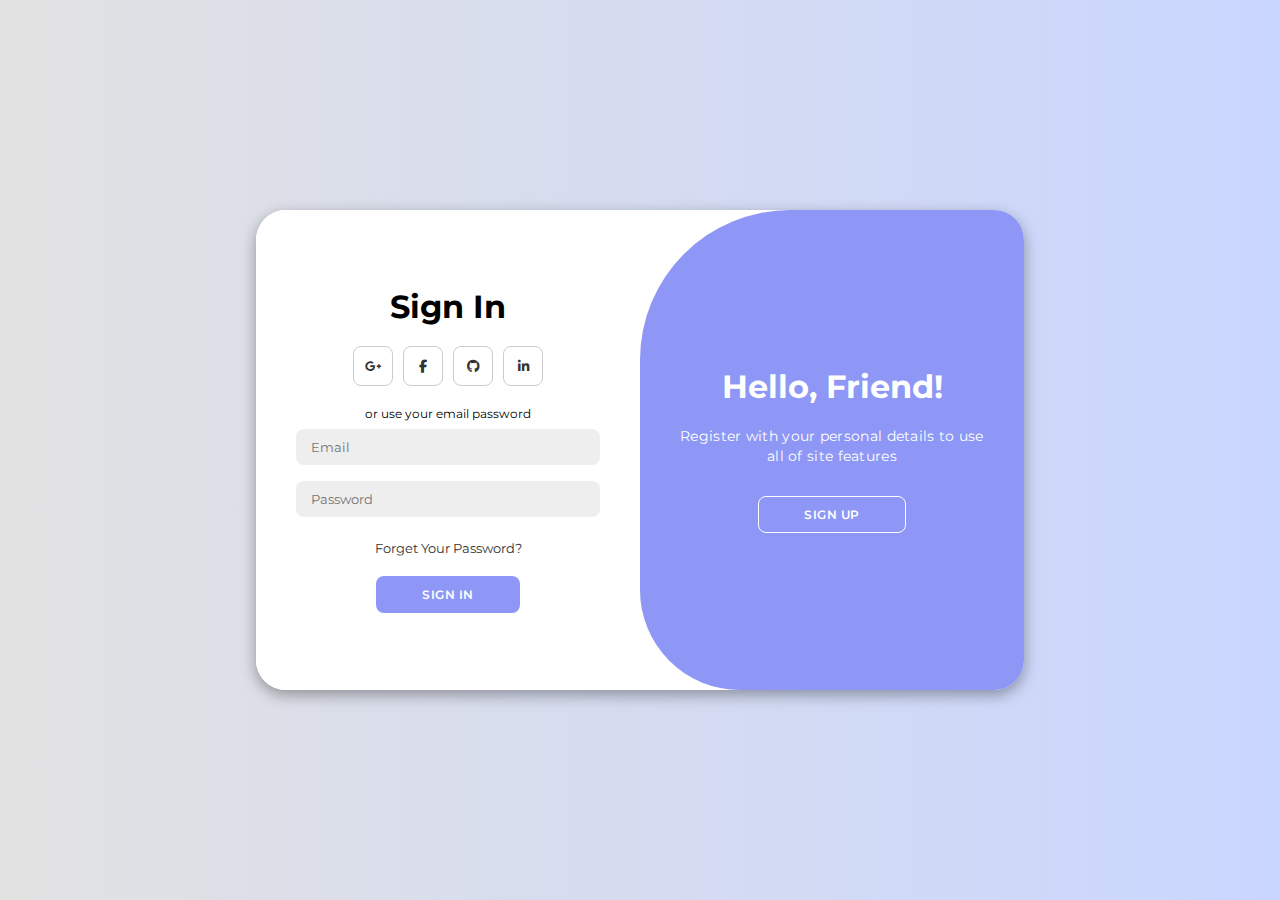
<file: loginindex.html>
<!DOCTYPE html>
<html lang="en">

<head>
    <meta charset="UTF-8">
    <meta name="viewport" content="width=device-width, initial-scale=1.0">
    <link rel="stylesheet" href="https://cdnjs.cloudflare.com/ajax/libs/font-awesome/6.4.2/css/all.min.css">
    <link rel="stylesheet" href="login-style.css">
    <title>sign-in/sign-up</title>
</head>

<body>

    <div class="container" id="container">
        <div class="form-container sign-up">
            <form>
                <h1>Create Account</h1>
                <div class="social-icons">
                    <a href="#" class="icon"><i class="fa-brands fa-google-plus-g"></i></a>
                    <a href="#" class="icon"><i class="fa-brands fa-facebook-f"></i></a>
                    <a href="#" class="icon"><i class="fa-brands fa-github"></i></a>
                    <a href="#" class="icon"><i class="fa-brands fa-linkedin-in"></i></a>
                </div>
                <span>or use your email for registeration</span>
                <input type="text" placeholder="Name">
                <input type="email" placeholder="Email">
                <input type="password" placeholder="Password">
                
                <button class="btn">Sign Up</button>
            </form>
        </div>
        <div class="form-container sign-in">
            <form>
                <h1 class="btn">Sign In</h1>
                <div class="social-icons">
                    <a href="#" class="icon"><i class="fa-brands fa-google-plus-g"></i></a>
                    <a href="#" class="icon"><i class="fa-brands fa-facebook-f"></i></a>
                    <a href="#" class="icon"><i class="fa-brands fa-github"></i></a>
                    <a href="#" class="icon"><i class="fa-brands fa-linkedin-in"></i></a>
                </div>
                <span>or use your email password</span>
                <input type="email" placeholder="Email">
                <input type="password" placeholder="Password">
                <a href="#">Forget Your Password?</a>
                <button class="btn">Sign In</button>
            </form>
        </div>
        <div class="toggle-container">
            <div class="toggle">
                <div class="toggle-panel toggle-left">
                    <h1>Welcome Back!</h1>
                    <p>Enter your personal details to use all of site features</p>
                    <button class="hidden" id="login">Sign In</button>
                </div>
                <div class="toggle-panel toggle-right">
                    <h1>Hello, Friend!</h1>
                    <p>Register with your personal details to use all of site features</p>
                    <button class="hidden" id="register">Sign Up</button>
                </div>
            </div>
        </div>
    </div>

    <script src="login-script.js"></script>
</body>

</html>
</file>
<file: login-style.css>
@import url('https://fonts.googleapis.com/css2?family=Montserrat:wght@300;400;500;600;700&display=swap');

*{
    margin: 0;
    padding: 0;
    box-sizing: border-box;
    font-family: 'Montserrat', sans-serif;
}
select{
    border:none;
    padding: 10px 20px;
    border-radius:5px;
}
select:focus{
    outline:none;
}
body{
    background-color: #c9d6ff;
    background: linear-gradient(to right, #e2e2e2, #c9d6ff);
    display: flex;
    align-items: center;
    justify-content: center;
    flex-direction: column;
    height: 100vh;
}

.container{
    background-color: #fff;
    border-radius: 30px;
    box-shadow: 0 5px 15px rgba(0, 0, 0, 0.35);
    position: relative;
    overflow: hidden;
    width: 768px;
    max-width: 100%;
    min-height: 480px;
}

.container p{
    font-size: 14px;
    line-height: 20px;
    letter-spacing: 0.3px;
    margin: 20px 0;
}

.container span{
    font-size: 12px;
}

.container a{
    color: #333;
    font-size: 13px;
    text-decoration: none;
    margin: 15px 0 10px;
}

.container button{
    background-color: #8e97f5;
    color: #fff;
    font-size: 12px;
    padding: 10px 45px;
    border: 1px solid transparent;
    border-radius: 8px;
    font-weight: 600;
    letter-spacing: 0.5px;
    text-transform: uppercase;
    margin-top: 10px;
    cursor: pointer;
}
.btn:hover{
    
    background:#525ddc;
}
.container button.hidden{
    background-color: transparent;
    border-color: #fff;

}

.container form{
    background-color: #fff;
    display: flex;
    align-items: center;
    justify-content: center;
    flex-direction: column;
    padding: 0 40px;
    height: 100%;
}

.container input{
    background-color: #eee;
    border: none;
    margin: 8px 0;
    padding: 10px 15px;
    font-size: 13px;
    border-radius: 8px;
    width: 100%;
    outline: none;
}

.form-container{
    position: absolute;
    top: 0;
    height: 100%;
    transition: all 0.6s ease-in-out;
}

.sign-in{
    left: 0;
    width: 50%;
    z-index: 2;
}

.container.active .sign-in{
    transform: translateX(100%);
}

.sign-up{
    left: 0;
    width: 50%;
    opacity: 0;
    z-index: 1;
}

.container.active .sign-up{
    transform: translateX(100%);
    opacity: 1;
    z-index: 5;
    animation: move 0.6s;
}

@keyframes move{
    0%, 49.99%{
        opacity: 0;
        z-index: 1;
    }
    50%, 100%{
        opacity: 1;
        z-index: 5;
    }
}

.social-icons{
    margin: 20px 0;
}

.social-icons a{
    border: 1px solid #ccc;
    border-radius: 20%;
    display: inline-flex;
    justify-content: center;
    align-items: center;
    margin: 0 3px;
    width: 40px;
    height: 40px;
}

.toggle-container{
    position: absolute;
    top: 0;
    left: 50%;
    width: 50%;
    height: 100%;
    overflow: hidden;
    transition: all 0.6s ease-in-out;
    border-radius: 150px 0 0 100px;
    z-index: 1000;
}

.container.active .toggle-container{
    transform: translateX(-100%);
    border-radius: 0 150px 100px 0;
}

.toggle{
    background-color: #8e97f5;
    height: 100%;
    background: linear-gradient(to middle, #8e97f5, #a9edf5);
    color: #fff;
    position: relative;
    left: -100%;
    height: 100%;
    width: 200%;
    transform: translateX(0);
    transition: all 0.6s ease-in-out;
}

.container.active .toggle{
    transform: translateX(50%);
}

.toggle-panel{
    position: absolute;
    width: 50%;
    height: 100%;
    display: flex;
    align-items: center;
    justify-content: center;
    flex-direction: column;
    padding: 0 30px;
    text-align: center;
    top: 0;
    transform: translateX(0);
    transition: all 0.6s ease-in-out;
}

.toggle-left{
    transform: translateX(-200%);
}

.container.active .toggle-left{
    transform: translateX(0);
}

.toggle-right{
    right: 0;
    transform: translateX(0);
}

.container.active .toggle-right{
    transform: translateX(200%);
}
</file>
